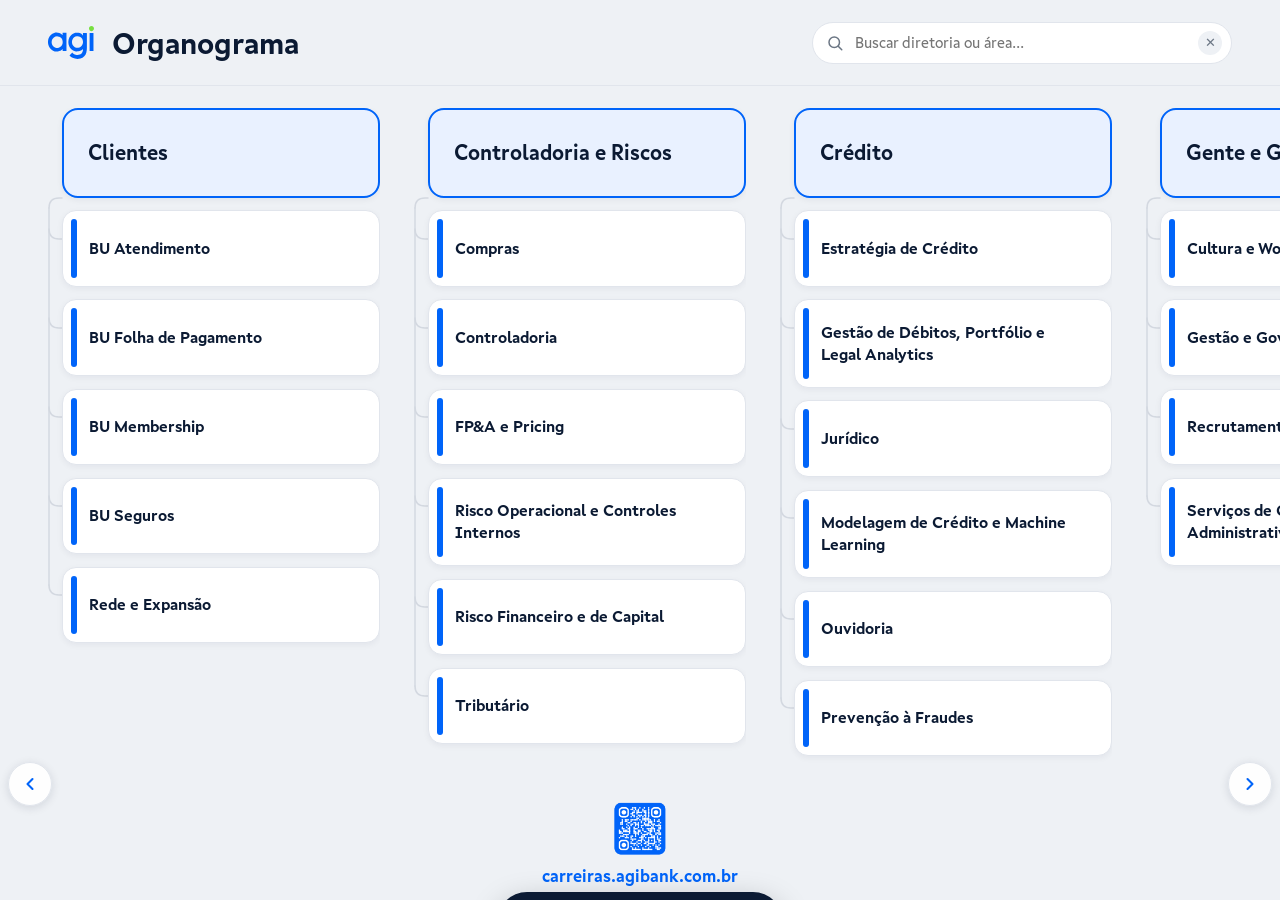
<file: index.html>
<!DOCTYPE html>
<html lang="pt-BR">
<head>
<meta charset="UTF-8">
<meta name="viewport" content="width=device-width, initial-scale=1.0, viewport-fit=cover">
<meta name="theme-color" content="#0064F9">
<meta name="apple-mobile-web-app-capable" content="yes">
<meta name="apple-mobile-web-app-status-bar-style" content="black">
<meta name="apple-mobile-web-app-title" content="Agi Organograma">
<meta name="description" content="Organograma institucional do Agibank — diretorias e áreas.">
<link rel="manifest" href="manifest.json">
<link rel="apple-touch-icon" href="Assets/agi-icone.png">
<link rel="icon" href="Assets/agi-icone.png">
<title>Organograma · Agibank</title>
<link rel="stylesheet" href="css/style.css">
</head>
<body>

<div id="app">

  <header class="oc-header" id="oc-header">
    <div class="oc-header-left">
      <img src="Assets/logo-agi-blue.svg" alt="Agibank" class="oc-logo">
      <div class="oc-title">Organograma</div>
    </div>

    <div class="oc-search">
      <svg viewBox="0 0 24 24" fill="none" stroke="currentColor" stroke-width="2" stroke-linecap="round" stroke-linejoin="round" class="oc-search-icon">
        <circle cx="11" cy="11" r="7"></circle>
        <line x1="21" y1="21" x2="16.65" y2="16.65"></line>
      </svg>
      <input type="text" id="search-input" placeholder="Buscar diretoria ou área..." autocomplete="off">
      <button id="search-clear" class="search-clear" aria-label="Limpar busca" hidden>✕</button>
    </div>
  </header>

  <main id="org-board">
    <div style="position:relative; flex:1; overflow:hidden; height:100%;">
      <div class="board-scroll" id="board-scroll"></div>

      <button class="board-nav-arrow left" id="nav-left" aria-label="Anterior">
        <svg viewBox="0 0 24 24" fill="none" stroke="currentColor" stroke-width="2.5" stroke-linecap="round" stroke-linejoin="round"><path d="M15 18l-6-6 6-6"/></svg>
      </button>
      <button class="board-nav-arrow right" id="nav-right" aria-label="Próximo">
        <svg viewBox="0 0 24 24" fill="none" stroke="currentColor" stroke-width="2.5" stroke-linecap="round" stroke-linejoin="round"><path d="M9 6l6 6-6 6"/></svg>
      </button>

      <div class="app-footer">
        <img src="Assets/qr-code.png" alt="QR Code Carreiras Agibank" class="qr-code">
        <span>carreiras.agibank.com.br</span>
      </div>
    </div>
  </main>

  <!-- MODAL DE DETALHES DA ÁREA -->
  <div class="modal-overlay" id="area-modal-overlay">
    <div class="modal-box" role="dialog" aria-modal="true" aria-labelledby="modal-title">
      <button class="modal-close" id="modal-close-btn" aria-label="Fechar">✕</button>
      <div class="modal-eyebrow" id="modal-dir-name"></div>
      <div class="modal-title" id="modal-title"></div>
      <div class="modal-description" id="modal-field-descricao"></div>
    </div>
  </div>

  <!-- TOAST DE ATUALIZAÇÃO DISPONÍVEL -->
  <div class="update-toast" id="update-toast">
    <span>Nova versão disponível</span>
    <button id="update-btn">Atualizar</button>
  </div>

</div>

<script src="js/data.js"></script>
<script src="js/app.js"></script>
<script src="js/register-sw.js"></script>
</body>
</html>
</file>
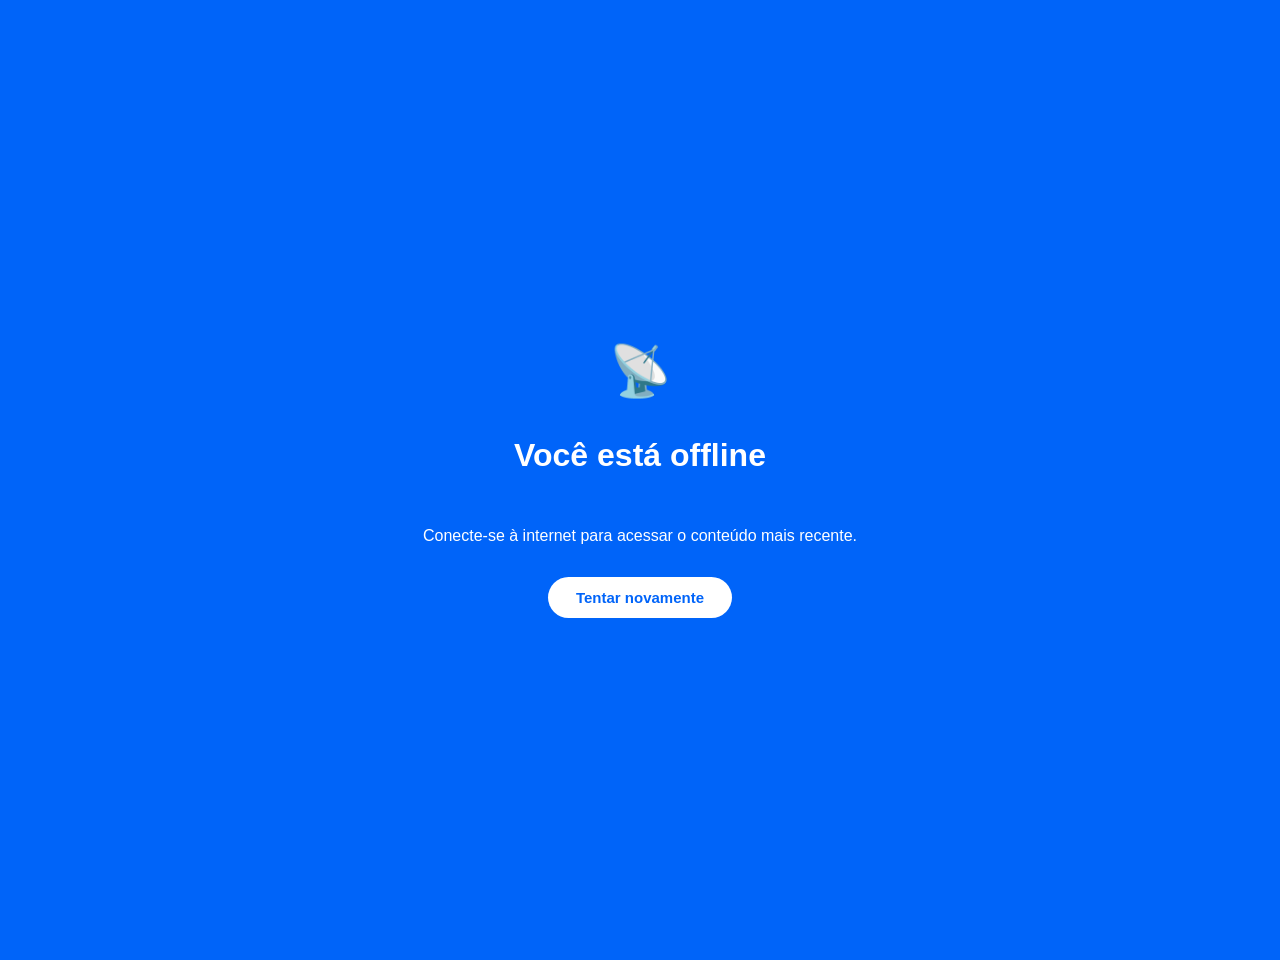
<file: offline.html>
<!DOCTYPE html>
<html lang="pt-BR">
<head>
<meta charset="UTF-8">
<meta name="viewport" content="width=device-width, initial-scale=1.0">
<title>Sem conexão · Organograma Agibank</title>
<style>
  body {
    margin: 0; height: 100vh; display: flex; align-items: center; justify-content: center;
    flex-direction: column; gap: 16px; background: #0064F9; color: #fff;
    font-family: Arial, sans-serif; text-align: center; padding: 30px;
  }
  button {
    background: #fff; color: #0064F9; border: none; padding: 12px 28px;
    border-radius: 50px; font-weight: 700; font-size: 15px; cursor: pointer;
  }
</style>
</head>
<body>
  <div style="font-size:50px;">📡</div>
  <h1>Você está offline</h1>
  <p>Conecte-se à internet para acessar o conteúdo mais recente.</p>
  <button onclick="location.reload()">Tentar novamente</button>
</body>
</html>
</file>
<file: css/style.css>
@font-face {
  font-family: 'AgibankSans';
  src: url('../Assets/AgibankSans-Regular.woff2') format('woff2');
  font-weight: 400; font-style: normal; font-display: swap;
}
@font-face {
  font-family: 'AgibankSans';
  src: url('../Assets/AgibankSans-Bold.woff2') format('woff2');
  font-weight: 700; font-style: normal; font-display: swap;
}

:root {
  --blue: #0064F9;
  --blue-dark: #0050CC;
  --dark-text: #0B1A33;
  --bg-app: #EEF1F5;
  --card-border-light: #E1E5EC;
  --card-white: #FFFFFF;
  --line-color: #D3D8E0;
  --header-bg: #E9F1FF;
  --muted-text: #6B7684;
}

* {
  box-sizing: border-box; margin: 0; padding: 0;
  -webkit-tap-highlight-color: transparent;
}
html, body {
  width: 100%; height: 100%;
  background: var(--bg-app);
  font-family: 'AgibankSans', -apple-system, 'Segoe UI', Arial, sans-serif;
  color: var(--dark-text);
}
button { font-family: inherit; }

#app {
  position: relative; width: 100vw; height: 100vh; height: 100dvh;
  display: flex; flex-direction: column;
  overflow: hidden;
}

/* ===== HEADER ===== */
.oc-header {
  display: flex;
  align-items: center;
  justify-content: space-between;
  gap: clamp(14px, 2vw, 22px);
  padding: clamp(14px, 2.4vh, 24px) clamp(20px, 4vw, 48px);
  flex-shrink: 0;
  background: var(--bg-app);
  border-bottom: 1px solid var(--card-border-light);
  flex-wrap: wrap;
}
.oc-header-left {
  display: flex;
  align-items: center;
  gap: clamp(12px, 1.6vw, 18px);
}
.oc-logo { height: clamp(26px, 3.6vh, 38px); width: auto; }
.oc-title {
  font-size: clamp(20px, 2.4vw, 30px);
  font-weight: 700;
  color: var(--dark-text);
}

.oc-search {
  position: relative;
  display: flex;
  align-items: center;
  flex: 1 1 280px;
  max-width: 420px;
}
.oc-search-icon {
  position: absolute; left: 14px;
  width: 18px; height: 18px;
  color: var(--muted-text);
  pointer-events: none;
}
.oc-search input {
  width: 100%;
  border: 1.5px solid var(--card-border-light);
  background: #fff;
  border-radius: 50px;
  padding: 11px 40px 11px 42px;
  font-size: 15px;
  font-family: inherit;
  color: var(--dark-text);
  outline: none;
  transition: border-color 0.2s, box-shadow 0.2s;
}
.oc-search input:focus {
  border-color: var(--blue);
  box-shadow: 0 0 0 4px rgba(0,100,249,0.12);
}
.search-clear {
  position: absolute; right: 10px;
  width: 24px; height: 24px;
  border: none; border-radius: 50%;
  background: var(--bg-app);
  color: var(--muted-text);
  cursor: pointer;
  display: flex; align-items: center; justify-content: center;
  font-size: 13px;
}

/* ===== BOARD ===== */
#org-board { flex: 1; display: flex; overflow: hidden; background: var(--bg-app); }

.board-scroll {
  flex: 1;
  display: flex;
  overflow-x: auto;
  overflow-y: hidden;
  scroll-snap-type: x mandatory;
  -webkit-overflow-scrolling: touch;
  padding: clamp(18px, 2.4vh, 28px) 0 0;
  gap: clamp(16px, 2.4vw, 26px);
  scroll-padding-left: clamp(20px, 4vw, 40px);
}
.board-scroll::-webkit-scrollbar { display: none; }
.board-scroll.snap-disabled { scroll-snap-type: none; }

.board-col {
  position: relative;
  flex: 0 0 clamp(250px, 82vw, 340px);
  scroll-snap-align: start;
  display: flex;
  flex-direction: column;
  gap: clamp(10px, 1.4vh, 14px);
  padding-left: 22px;
  padding-bottom: clamp(120px, 16vh, 180px);
  overflow-y: auto;
  height: 100%;
  scrollbar-width: none;
  animation: colFadeIn 0.4s ease both;
}
.board-col::-webkit-scrollbar { display: none; }
.board-col:first-child { margin-left: clamp(20px, 4vw, 40px); }
.board-col:last-child { margin-right: clamp(20px, 4vw, 40px); }
.board-col.col-hidden { display: none; }

@keyframes colFadeIn {
  from { opacity: 0; transform: translateY(8px); }
  to { opacity: 1; transform: translateY(0); }
}

.col-lines { position: absolute; top: 0; left: 0; width: 100%; z-index: 0; pointer-events: none; overflow: visible; }
.col-line-path { stroke: var(--line-color); stroke-width: 1.5; fill: none; stroke-linecap: round; }

.col-header-card {
  position: relative; z-index: 1;
  background: var(--header-bg);
  border: 2px solid var(--blue);
  border-radius: 16px;
  padding: clamp(14px, 1.8vh, 20px) clamp(18px, 2.2vw, 24px);
  flex-shrink: 0;
  min-height: clamp(80px, 10vh, 104px);
  display: flex; align-items: center;
  box-shadow: 0 2px 6px rgba(11,26,51,0.06);
}
.col-header-card span {
  font-size: clamp(16px, 1.8vw, 21px);
  font-weight: 700;
  color: var(--dark-text);
  line-height: 1.3;
}

.area-card {
  position: relative; z-index: 1;
  background: var(--card-white);
  border: 1px solid var(--card-border-light);
  border-radius: 14px;
  padding: clamp(18px, 2.4vh, 24px) clamp(20px, 2.4vw, 26px);
  flex-shrink: 0;
  display: flex; align-items: center;
  min-height: clamp(70px, 8.5vh, 84px);
  box-shadow: 0 2px 6px rgba(11,26,51,0.05);
  width: 100%;
  text-align: left;
  cursor: pointer;
  transition: transform 0.15s ease, box-shadow 0.15s ease, opacity 0.2s ease;
}
.area-card:hover {
  transform: translateY(-2px);
  box-shadow: 0 8px 18px rgba(11,26,51,0.12);
  border-color: var(--blue);
}
.area-card:active { transform: scale(0.98); }
.area-card:focus-visible { outline: 2.5px solid var(--blue); outline-offset: 2px; }
.area-card.dimmed { opacity: 0.3; pointer-events: none; }

.area-card::before {
  content: '';
  position: absolute; left: 8px; top: 8px; bottom: 8px; width: 6px;
  background: var(--blue); border-radius: 6px;
}
.area-card span {
  font-size: clamp(13.5px, 1.4vw, 16px);
  font-weight: 700;
  color: var(--dark-text);
  line-height: 1.35;
  display: block;
}

/* ===== SETAS ===== */
.board-nav-arrow {
  position: absolute;
  bottom: clamp(74px, 10.5vh, 130px);
  width: 44px; height: 44px; border-radius: 50%;
  background: rgba(255,255,255,0.95);
  border: 1px solid var(--card-border-light);
  color: var(--blue);
  display: flex; align-items: center; justify-content: center;
  cursor: pointer; z-index: 8;
  box-shadow: 0 2px 10px rgba(11,26,51,0.12);
  transition: transform 0.15s;
}
.board-nav-arrow:hover { transform: scale(1.08); }
.board-nav-arrow.left { left: 8px; }
.board-nav-arrow.right { right: 8px; }
.board-nav-arrow svg { width: 20px; height: 20px; }

/* ===== RODAPÉ ===== */
.app-footer {
  position: absolute; left: 0; right: 0; bottom: 0;
  display: flex; flex-direction: column; align-items: center; justify-content: center;
  gap: clamp(6px, 1vh, 10px);
  padding: clamp(10px, 1.4vh, 16px) 0 clamp(12px, 1.6vh, 18px);
  background: linear-gradient(to top, var(--bg-app) 55%, rgba(238,241,245,0));
  z-index: 6; pointer-events: none;
}
.app-footer span { font-size: clamp(13px, 1.5vw, 17px); font-weight: 700; color: var(--blue); }
.qr-code { width: clamp(56px, 6vh, 90px); aspect-ratio: 404.4 / 399.37; height: auto; }

/* ===== MODAL ===== */
.modal-overlay {
  position: fixed; inset: 0;
  background: rgba(11, 26, 51, 0.55);
  display: none; align-items: center; justify-content: center;
  z-index: 100; padding: 24px;
  backdrop-filter: blur(2px);
}
.modal-overlay.active { display: flex; animation: fadeIn 0.2s ease; }
@keyframes fadeIn { from { opacity: 0; } to { opacity: 1; } }

.modal-box {
  position: relative; background: #fff; border-radius: 20px;
  width: 100%; max-width: 520px; max-height: 85vh; overflow-y: auto;
  padding: clamp(28px, 3.4vw, 40px);
  box-shadow: 0 20px 60px rgba(11,26,51,0.25);
  animation: slideUp 0.25s ease;
}
@keyframes slideUp { from { opacity: 0; transform: translateY(16px); } to { opacity: 1; transform: translateY(0); } }

.modal-close {
  position: absolute; top: 18px; right: 18px;
  width: 36px; height: 36px; border-radius: 50%;
  border: none; background: var(--bg-app); color: var(--dark-text);
  display: flex; align-items: center; justify-content: center;
  cursor: pointer; font-size: 16px;
}
.modal-close:hover { background: var(--card-border-light); }

.modal-eyebrow {
  font-size: 13px; font-weight: 700; text-transform: uppercase;
  letter-spacing: 0.6px; color: var(--blue); margin-bottom: 8px;
}
.modal-title {
  font-size: clamp(22px, 2.6vw, 28px); font-weight: 700;
  color: var(--dark-text); padding-right: 30px; margin-bottom: 18px;
}
.modal-description {
  font-size: clamp(15px, 1.6vw, 17px); color: var(--muted-text); line-height: 1.65;
}

/* ===== TOAST DE ATUALIZAÇÃO ===== */
.update-toast {
  position: fixed; bottom: 20px; left: 50%; transform: translateX(-50%) translateY(120%);
  background: var(--dark-text); color: #fff;
  padding: 14px 20px; border-radius: 50px;
  display: flex; align-items: center; gap: 14px;
  font-size: 14px; font-weight: 600;
  box-shadow: 0 10px 30px rgba(0,0,0,0.25);
  z-index: 200; transition: transform 0.3s ease;
}
.update-toast.show { transform: translateX(-50%) translateY(0); }
.update-toast button {
  background: var(--blue); color: #fff; border: none;
  padding: 8px 16px; border-radius: 50px; font-weight: 700; cursor: pointer;
}

/* ===== RESPONSIVO ===== */
@media (max-width: 560px) {
  .oc-header { justify-content: center; }
  .oc-header-left { width: 100%; justify-content: space-between; }
  .oc-search { max-width: none; width: 100%; }
}

/* ===== PARÁGRAFOS DO MODAL ===== */
.modal-description p {
  margin-bottom: 14px;
}
.modal-description p:last-child {
  margin-bottom: 0;
}
.modal-description p.bullet-item {
  padding-left: 4px;
}
.modal-description p.modal-empty {
  font-style: italic;
  color: var(--muted-text);
}
</file>
